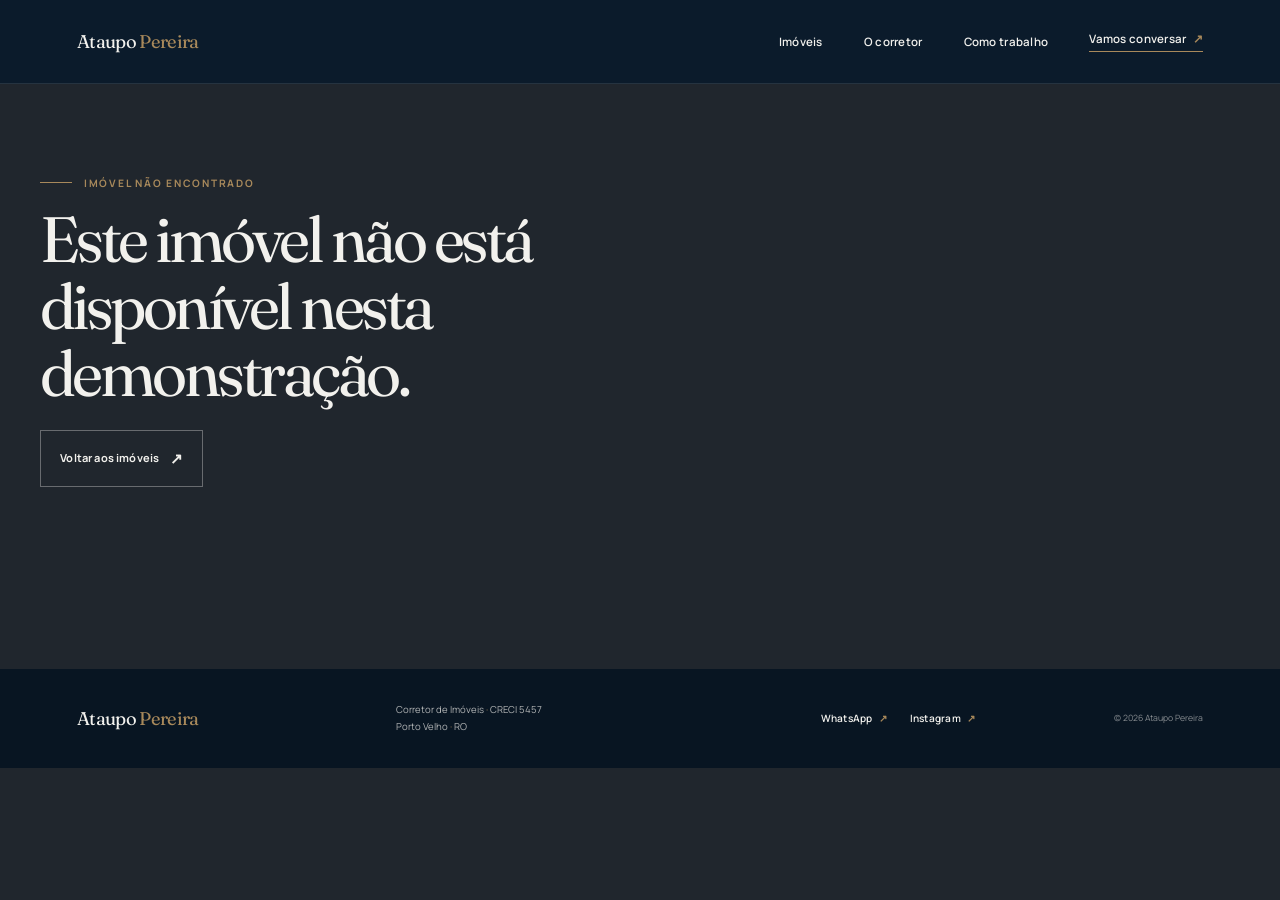
<file: imoveis.html>
<!doctype html>
<html lang="pt-BR">
  <head>
    <meta charset="utf-8">
    <meta name="viewport" content="width=device-width, initial-scale=1">
    <meta name="theme-color" content="#0b1b2b">
    <meta
      name="description"
      content="Conheça os imóveis demonstrativos de Ataupo Pereira em Porto Velho."
    >
    <title>Imóveis | Ataupo Pereira</title>
    <link rel="preconnect" href="https://fonts.googleapis.com">
    <link rel="preconnect" href="https://fonts.gstatic.com" crossorigin>
    <link rel="preconnect" href="https://images.unsplash.com">
    <link
      href="https://fonts.googleapis.com/css2?family=Fraunces:ital,opsz,wght,SOFT,WONK@0,9..144,400,20,1;0,9..144,500,20,1;1,9..144,400,20,1&family=Manrope:wght@400;500;600;700&display=swap"
      rel="stylesheet"
    >
    <link rel="stylesheet" href="./styles.css">
    <script type="module" src="./script.js"></script>
  </head>
  <body>
    <a class="skip-link" href="#conteudo">Pular para o conteúdo</a>

    <header class="site-header">
      <a class="wordmark" href="./index.html#inicio" aria-label="Ataupo Pereira, início">
        <span class="wordmark-name">Ataupo <em>Pereira</em></span>
      </a>

      <button
        class="menu-toggle"
        type="button"
        aria-expanded="false"
        aria-controls="site-nav"
        aria-label="Abrir menu"
      >
        <span></span>
        <span></span>
      </button>

      <nav class="site-nav" id="site-nav" aria-label="Navegação principal">
        <a href="./index.html#imoveis">Imóveis</a>
        <a href="./index.html#sobre">O corretor</a>
        <a href="./index.html#atendimento">Como trabalho</a>
        <a class="nav-contact" href="./index.html#contato">Vamos conversar <span aria-hidden="true">↗</span></a>
      </nav>
    </header>

    <main id="conteudo" class="detail-main">
      <section class="property-detail-section" aria-label="Detalhes do imóvel">
        <div class="detail-section-wrap" id="property-detail" aria-live="polite">
          <p class="detail-loading">Carregando os detalhes do imóvel…</p>
        </div>
        <noscript>
          <p class="detail-loading">Ative o JavaScript para consultar os detalhes demonstrativos deste imóvel.</p>
        </noscript>
      </section>
    </main>

    <footer class="site-footer">
      <a class="footer-name" href="./index.html#inicio">Ataupo <em>Pereira</em></a>
      <p>Corretor de Imóveis <span>·</span> CRECI 5457<br>Porto Velho <span>·</span> RO</p>
      <div class="footer-links">
        <a href="https://wa.me/5569993438033" target="_blank" rel="noopener noreferrer">WhatsApp <span aria-hidden="true">↗</span></a>
        <a href="https://www.instagram.com/corretorataupo/" target="_blank" rel="noopener noreferrer">Instagram <span aria-hidden="true">↗</span></a>
      </div>
      <span class="copyright">© <span id="current-year">2026</span> Ataupo Pereira</span>
    </footer>
  </body>
</html>
</file>
<file: styles.css>
:root {
  color-scheme: dark;
  --navy: #0b1b2b;
  --navy-dark: #081522;
  --graphite: #20262d;
  --charcoal: #343c45;
  --paper: #f2f1ed;
  --paper-light: #f2f1ed;
  --bronze: #a8895b;
  --ink-soft: #b8c0c7;
  --line: rgba(242, 241, 237, 0.16);
  --serif: "Fraunces", Georgia, serif;
  --sans: "Manrope", Arial, sans-serif;
}

* {
  box-sizing: border-box;
}

html {
  scroll-behavior: smooth;
  scroll-padding-top: 5.5rem;
}

body {
  margin: 0;
  background: var(--graphite);
  color: var(--paper);
  font-family: var(--sans);
  -webkit-font-smoothing: antialiased;
}

body,
button,
a {
  -webkit-tap-highlight-color: transparent;
}

a {
  color: inherit;
}

img {
  display: block;
  max-width: 100%;
}

.skip-link {
  position: fixed;
  z-index: 20;
  top: 0.75rem;
  left: 0.75rem;
  padding: 0.8rem 1rem;
  transform: translateY(-180%);
  background: var(--paper-light);
  color: var(--navy);
}

.skip-link:focus {
  transform: translateY(0);
}

.site-header {
  position: relative;
  z-index: 10;
  display: flex;
  min-height: 84px;
  align-items: center;
  justify-content: space-between;
  padding: 0 clamp(1.5rem, 6vw, 6.5rem);
  border-bottom: 1px solid rgba(242, 241, 237, 0.11);
  background: var(--navy);
  color: var(--paper);
}

.wordmark {
  text-decoration: none;
}

.wordmark-name,
.footer-name {
  font-family: var(--serif);
  font-size: 1.15rem;
  letter-spacing: -0.035em;
}

.wordmark-name em,
.footer-name em {
  color: var(--bronze);
  font-weight: 400;
  font-style: normal;
}

.site-nav {
  display: flex;
  align-items: center;
  gap: clamp(1.5rem, 3.2vw, 3.5rem);
}

.site-nav a,
.footer-links a {
  font-size: 0.72rem;
  font-weight: 600;
  letter-spacing: 0.025em;
  text-decoration: none;
  transition: color 180ms ease;
}

.site-nav a:hover,
.footer-links a:hover {
  color: var(--bronze);
}

.site-nav .nav-contact {
  padding-bottom: 0.35rem;
  border-bottom: 1px solid var(--bronze);
}

.nav-contact span,
.footer-links span {
  margin-left: 0.25rem;
  color: var(--bronze);
}

.menu-toggle {
  display: none;
}

.city-hero {
  position: relative;
  display: flex;
  min-height: clamp(470px, calc(100svh - 84px), 780px);
  align-items: flex-end;
  overflow: hidden;
  background: var(--navy);
}

.city-hero-image,
.city-hero-shade {
  position: absolute;
  inset: 0;
  width: 100%;
  height: 100%;
}

.city-hero-image {
  object-fit: cover;
  object-position: center 52%;
}

.city-hero-shade {
  background:
    linear-gradient(90deg, rgba(11, 27, 43, 0.7), rgba(11, 27, 43, 0.12) 76%),
    linear-gradient(0deg, rgba(8, 21, 34, 0.64), transparent 67%);
}

.city-hero-copy {
  position: relative;
  z-index: 1;
  width: min(800px, 100%);
  padding: clamp(2.5rem, 7vw, 6.5rem);
}

.city-hero-copy h1 {
  max-width: 760px;
  margin: 1.15rem 0 0;
  font-family: var(--serif);
  font-size: clamp(2.8rem, 6.6vw, 6rem);
  font-weight: 400;
  letter-spacing: -0.06em;
  line-height: 1.02;
  text-wrap: balance;
}

.city-hero-copy .button {
  margin-top: 1.7rem;
}

.city-hero-caption {
  position: absolute;
  right: clamp(1.5rem, 4vw, 4rem);
  bottom: 1.7rem;
  color: rgba(242, 241, 237, 0.8);
  font-size: 0.58rem;
  letter-spacing: 0.12em;
  text-transform: uppercase;
}

.eyebrow {
  display: flex;
  align-items: center;
  gap: 0.75rem;
  margin: 0;
  color: var(--bronze);
  font-size: 0.64rem;
  font-weight: 700;
  letter-spacing: 0.17em;
  text-transform: uppercase;
}

.eyebrow-rule {
  width: 32px;
  height: 1px;
  background: var(--bronze);
}

.button-hero-contact,
.button-detail-contact {
  display: inline-flex;
  align-items: center;
  justify-content: center;
  gap: 0.8rem;
  border-color: var(--bronze);
  background: var(--bronze);
  color: var(--navy);
  text-decoration: none;
}

.button-hero-contact:hover,
.button-detail-contact:hover {
  border-color: #b89a6b;
  background: #b89a6b;
}

.button {
  display: inline-flex;
  min-height: 50px;
  align-items: center;
  justify-content: center;
  gap: 1.25rem;
  padding: 0.85rem 1.2rem;
  border: 1px solid transparent;
  font-size: 0.69rem;
  font-weight: 700;
  letter-spacing: 0.015em;
  text-decoration: none;
  transition: background-color 180ms ease, color 180ms ease, border-color 180ms ease, transform 180ms ease;
}

.button:hover {
  transform: translateY(-2px);
}

.button span {
  font-size: 0.95rem;
}

.button-dark {
  background: var(--navy);
  color: var(--paper-light);
}

.button-dark:hover {
  background: var(--charcoal);
}

.button-light {
  border-color: rgba(242, 241, 237, 0.45);
  background: rgba(11, 27, 43, 0.28);
  color: var(--paper);
}

.button-light:hover {
  border-color: var(--paper);
  background: rgba(242, 241, 237, 0.12);
}

.section-wrap {
  width: min(1200px, calc(100% - 3rem));
  margin-inline: auto;
}

.properties {
  width: 100%;
  max-width: none;
  margin: 0;
  padding-block: clamp(6.5rem, 12vw, 11rem);
  padding-inline: max(1.5rem, calc((100% - 1200px) / 2));
  background: var(--navy);
}

.section-heading {
  display: flex;
  align-items: flex-end;
  justify-content: space-between;
  gap: 3rem;
  margin-bottom: clamp(4rem, 8vw, 7rem);
}

.section-heading h2,
.process h2 {
  max-width: 680px;
  margin: 1rem 0 0;
  font-family: var(--serif);
  font-size: clamp(2.6rem, 5vw, 4.8rem);
  font-weight: 400;
  letter-spacing: -0.06em;
  line-height: 1.03;
}

.section-heading h2 em,
.process h2 em {
  color: var(--bronze);
  font-weight: 400;
  font-style: normal;
}

.section-intro {
  max-width: 315px;
  margin: 0 0 0.2rem;
  color: var(--ink-soft);
  font-size: 0.77rem;
  line-height: 1.8;
}

.property {
  display: grid;
  grid-template-columns: minmax(0, 1.32fr) minmax(250px, 0.68fr);
  align-items: center;
  gap: 0;
  margin-bottom: 2rem;
  overflow: hidden;
  border: 1px solid rgba(242, 241, 237, 0.1);
  background: var(--graphite);
  transition: border-color 220ms ease, background-color 220ms ease;
}

.property:hover {
  border-color: rgba(168, 137, 91, 0.6);
  background: #252d35;
}

.property-list {
  display: grid;
  gap: 2rem;
}

.property:last-of-type {
  margin-bottom: 0;
}

.property-image {
  position: relative;
  display: block;
  margin: 0;
  overflow: hidden;
  background: var(--charcoal);
}

.property-image::after {
  position: absolute;
  inset: 0;
  border: 1px solid rgba(242, 241, 237, 0.06);
  content: "";
  pointer-events: none;
}

.property-image img {
  width: 100%;
  height: 100%;
  min-height: 330px;
  aspect-ratio: 1.36;
  object-fit: cover;
  transition: transform 350ms ease;
}

.property:hover .property-image img {
  transform: scale(1.025);
}

.image-number {
  position: absolute;
  right: 0;
  bottom: 0;
  padding: 0.8rem 1rem;
  background: var(--navy);
  color: var(--paper);
  font-size: 0.58rem;
  letter-spacing: 0.12em;
}

.property-copy {
  display: flex;
  min-height: 100%;
  flex-direction: column;
  align-items: flex-start;
  justify-content: center;
  padding: clamp(1.5rem, 4vw, 4rem);
}

.property-type {
  margin: 0 0 1.1rem;
  color: var(--bronze);
  font-size: 0.6rem;
  font-weight: 700;
  letter-spacing: 0.15em;
  text-transform: uppercase;
}

.property-type span {
  padding: 0 0.3rem;
  color: var(--bronze);
}

.property-copy h3 {
  margin: 0;
  font-family: var(--serif);
  font-size: clamp(1.8rem, 2.7vw, 2.9rem);
  font-weight: 400;
  letter-spacing: -0.055em;
  line-height: 1.05;
}

.property-title-link {
  text-decoration: none;
  transition: color 180ms ease;
}

.property-title-link:hover {
  color: var(--bronze);
}

.property-price {
  display: flex;
  flex-wrap: wrap;
  align-items: baseline;
  gap: 0.55rem;
  margin: 1.2rem 0 1.35rem;
  font-family: var(--serif);
  font-size: clamp(1.35rem, 2.2vw, 1.8rem);
}

.property-price span {
  color: var(--ink-soft);
  font-family: var(--sans);
  font-size: 0.55rem;
  letter-spacing: 0.03em;
}

.property-facts {
  display: flex;
  flex-wrap: wrap;
  gap: 0.55rem 1.1rem;
  padding-block: 0.9rem;
  border-top: 1px solid var(--line);
  border-bottom: 1px solid var(--line);
  color: rgba(242, 241, 237, 0.76);
  font-size: 0.67rem;
}

.button-property {
  display: inline-flex;
  align-items: center;
  gap: 0.65rem;
  margin-top: 1.5rem;
  border-color: rgba(242, 241, 237, 0.34);
  background: transparent;
  color: var(--paper);
}

.button-property:hover {
  border-color: var(--bronze);
  background: var(--bronze);
  color: var(--navy);
}

.property-links {
  display: flex;
  flex-wrap: wrap;
  gap: 0.65rem;
}

.detail-main {
  min-height: 65svh;
  background: var(--graphite);
}

.property-detail-section {
  padding: clamp(3rem, 7vw, 6.5rem) 1.5rem;
}

.detail-section-wrap {
  width: min(1200px, 100%);
  margin-inline: auto;
}

.detail-back {
  display: inline-flex;
  align-items: center;
  gap: 0.6rem;
  margin-bottom: 2rem;
  color: var(--ink-soft);
  font-size: 0.75rem;
  text-decoration: none;
  transition: color 180ms ease;
}

.detail-back:hover {
  color: var(--bronze);
}

.property-detail-grid {
  display: grid;
  grid-template-columns: minmax(0, 1.15fr) minmax(320px, 0.85fr);
  align-items: start;
  gap: clamp(2rem, 6vw, 5.5rem);
}

.detail-gallery-label {
  margin-bottom: 0.8rem;
}

.detail-photo {
  margin: 0;
  overflow: hidden;
  border: 1px solid rgba(242, 241, 237, 0.13);
  background: var(--charcoal);
}

.detail-photo-frame {
  position: relative;
  aspect-ratio: 1;
  overflow: hidden;
}

.detail-photo-image {
  width: 100%;
  height: 100%;
  object-fit: cover;
}

.detail-photo-button {
  position: absolute;
  top: 50%;
  display: grid;
  width: 2.75rem;
  aspect-ratio: 1;
  place-items: center;
  border: 1px solid rgba(242, 241, 237, 0.55);
  border-radius: 50%;
  background: rgba(11, 27, 43, 0.78);
  color: var(--paper);
  cursor: pointer;
  font-size: 1.15rem;
  transform: translateY(-50%);
  transition: background 180ms ease, border-color 180ms ease;
}

.detail-photo-button:hover {
  border-color: var(--bronze);
  background: var(--navy);
}

.detail-photo-button:focus-visible {
  outline: 2px solid var(--bronze);
  outline-offset: 3px;
}

.detail-photo-previous {
  left: 1rem;
}

.detail-photo-next {
  right: 1rem;
}

.detail-photo-count {
  position: absolute;
  bottom: 1rem;
  left: 50%;
  padding: 0.45rem 0.65rem;
  background: rgba(11, 27, 43, 0.78);
  color: var(--paper);
  font-size: 0.65rem;
  letter-spacing: 0.08em;
  transform: translateX(-50%);
}

.detail-photo img {
  width: 100%;
}

.detail-photo figcaption {
  padding: 0.8rem 1rem;
  color: var(--ink-soft);
  font-size: 0.62rem;
}

.property-detail-copy {
  padding-block: 0.5rem;
}

.property-detail-copy h1,
.property-not-found h1 {
  margin: 0.9rem 0 0;
  font-family: var(--serif);
  font-size: clamp(2.5rem, 5vw, 4.5rem);
  font-weight: 400;
  letter-spacing: -0.055em;
  line-height: 1.04;
}

.property-detail-price {
  margin: 1.1rem 0 1.5rem;
  color: var(--paper);
  font-family: var(--serif);
  font-size: 1.85rem;
}

.property-detail-price span {
  margin-left: 0.45rem;
  color: var(--ink-soft);
  font-family: var(--sans);
  font-size: 0.62rem;
}

.property-location {
  display: grid;
  gap: 0.35rem;
  margin: 0;
  font-size: 0.82rem;
}

.property-location > span,
.property-location small {
  color: var(--ink-soft);
  font-size: 0.63rem;
}

.detail-divider {
  height: 1px;
  margin: 1.6rem 0;
  background: var(--line);
}

.property-detail-copy h2 {
  margin: 1.45rem 0 0.65rem;
  font-family: var(--serif);
  font-size: 1.42rem;
  font-weight: 400;
}

.property-description {
  margin: 0;
  color: rgba(242, 241, 237, 0.78);
  font-size: 0.79rem;
  line-height: 1.8;
}

.detail-facts {
  display: flex;
  flex-wrap: wrap;
  gap: 0.55rem;
  margin: 0;
  padding: 0;
  list-style: none;
}

.detail-facts li {
  padding: 0.55rem 0.7rem;
  border: 1px solid var(--line);
  color: rgba(242, 241, 237, 0.84);
  font-size: 0.67rem;
}

.button-detail-contact {
  margin-top: 1.8rem;
}

.detail-loading,
.property-not-found {
  color: var(--ink-soft);
  font-size: 0.8rem;
  line-height: 1.8;
}

.property-not-found h1 {
  max-width: 700px;
  color: var(--paper);
}

.property-not-found .button {
  margin-top: 1.5rem;
}

.property-reverse {
  grid-template-columns: minmax(250px, 0.68fr) minmax(0, 1.32fr);
}

.property-reverse .property-image {
  grid-column: 2;
  grid-row: 1;
}

.property-reverse .property-copy {
  grid-column: 1;
  grid-row: 1;
}

.property-third {
  grid-template-columns: minmax(0, 1.32fr) minmax(250px, 0.68fr);
}

.property-third .property-image img {
  aspect-ratio: 1.36;
}

.demo-note {
  margin: 1rem 0 0;
  color: var(--ink-soft);
  font-size: 0.62rem;
  line-height: 1.7;
}

.demo-note span {
  margin-right: 0.3rem;
  color: var(--bronze);
}

.about {
  padding: 0 clamp(1.5rem, 7vw, 7rem);
}

.about-panel {
  position: relative;
  display: grid;
  min-height: 610px;
  grid-template-columns: minmax(0, 1.05fr) minmax(0, 0.95fr);
  overflow: hidden;
  background: var(--navy-dark);
  color: var(--paper-light);
}

.about-copy {
  position: relative;
  z-index: 2;
  width: auto;
  padding: clamp(3rem, 7vw, 6.5rem);
}

.eyebrow-light {
  color: #cfb48a;
}

.about-copy h2,
.contact h2 {
  max-width: 640px;
  margin: 1.35rem 0 0;
  font-family: var(--serif);
  font-size: clamp(2.6rem, 5.1vw, 5rem);
  font-weight: 400;
  letter-spacing: -0.06em;
  line-height: 1.03;
}

.about-copy h2 em,
.contact h2 em {
  color: var(--bronze);
  font-weight: 400;
  font-style: normal;
}

.about-description {
  max-width: 355px;
  margin: 1.5rem 0 0;
  color: rgba(242, 241, 237, 0.78);
  font-size: 0.82rem;
  line-height: 1.85;
}

.about-identity {
  display: grid;
  gap: 0.42rem;
  margin-top: 2rem;
}

.about-identity span:first-child {
  font-family: var(--serif);
  font-size: 1.38rem;
}

.about-identity span:not(:first-child) {
  color: rgba(242, 241, 237, 0.68);
  font-size: 0.63rem;
  letter-spacing: 0.035em;
}

.about-identity i {
  padding-inline: 0.2rem;
  color: var(--bronze);
  font-style: normal;
}

.button-outline {
  margin-top: 2rem;
  border-color: rgba(242, 241, 237, 0.5);
  color: var(--paper-light);
}

.button-outline:hover {
  border-color: var(--bronze);
  background: var(--bronze);
  color: var(--navy);
}

.about-portrait {
  position: relative;
  min-height: 100%;
  background-image:
    linear-gradient(90deg, var(--navy-dark) 0%, rgba(8, 21, 34, 0.12) 24%, transparent 60%),
    url("./assets/hero2.png");
  background-position: center, right center;
  background-repeat: no-repeat;
  background-size: cover;
}

.about-mark {
  position: absolute;
  right: 1.5rem;
  bottom: 1.5rem;
  color: rgba(242, 241, 237, 0.65);
  font-size: 0.53rem;
  letter-spacing: 0.15em;
}

.process {
  display: grid;
  grid-template-columns: 0.9fr 1.1fr;
  gap: 5rem;
  padding-block: clamp(6.5rem, 12vw, 11rem);
}

.process-heading .eyebrow {
  max-width: 360px;
  line-height: 1.8;
}

.process h2 {
  max-width: 420px;
}

.steps {
  display: grid;
  grid-template-columns: repeat(3, 1fr);
  gap: 1.5rem;
  margin: 0;
  padding: 0;
  list-style: none;
}

.steps li {
  padding-top: 0.85rem;
  border-top: 1px solid var(--bronze);
}

.step-number {
  color: var(--bronze);
  font-family: var(--serif);
  font-size: 0.93rem;
}

.steps h3 {
  margin: 2rem 0 0;
  font-family: var(--serif);
  font-size: 1.36rem;
  font-weight: 400;
  letter-spacing: -0.025em;
  line-height: 1.2;
}

.steps p {
  margin: 0.8rem 0 0;
  color: var(--ink-soft);
  font-size: 0.68rem;
  line-height: 1.8;
}

.contact {
  position: relative;
  overflow: hidden;
  background: var(--navy-dark);
  color: var(--paper-light);
}

.contact-inner {
  position: relative;
  z-index: 1;
  width: min(860px, calc(100% - 3rem));
  margin-inline: auto;
  padding: clamp(5rem, 10vw, 9.5rem) 0;
  text-align: center;
}

.contact .eyebrow {
  justify-content: center;
}

.contact h2 {
  max-width: 780px;
  margin-inline: auto;
  font-size: clamp(3rem, 6vw, 6rem);
}

.contact-inner > p:not(.eyebrow) {
  margin: 1.2rem 0 0;
  color: rgba(242, 241, 237, 0.74);
  font-size: 0.8rem;
}

.button-bronze {
  margin-top: 2rem;
  background: var(--bronze);
  color: var(--navy-dark);
}

.button-bronze:hover {
  background: #b89a6b;
}

.contact-rule {
  display: block;
  width: 48px;
  height: 1px;
  margin: 3.2rem auto 1.1rem;
  background: rgba(168, 137, 91, 0.72);
}

.contact-signature {
  font-family: var(--serif);
  font-size: 1.1rem;
}

.contact-signature em {
  color: var(--bronze);
  font-style: normal;
}

.site-footer {
  display: grid;
  grid-template-columns: 1.1fr 1.5fr 1fr auto;
  align-items: center;
  gap: 2rem;
  padding: 2rem clamp(1.5rem, 6vw, 6.5rem);
  background: var(--navy-dark);
  color: var(--paper-light);
}

.footer-name {
  text-decoration: none;
}

.site-footer > p {
  margin: 0;
  color: rgba(242, 241, 237, 0.72);
  font-size: 0.6rem;
  line-height: 1.8;
}

.site-footer > p span {
  color: var(--bronze);
}

.footer-links {
  display: flex;
  gap: 1.4rem;
}

.footer-links a {
  font-size: 0.63rem;
}

.copyright {
  color: rgba(242, 241, 237, 0.54);
  font-size: 0.54rem;
  white-space: nowrap;
}

:focus-visible {
  outline: 2px solid var(--bronze);
  outline-offset: 4px;
}

@media (min-width: 1500px) {
  .city-hero {
    min-height: 780px;
  }
}

@media (max-width: 1100px) {
  .city-hero {
    min-height: min(64svh, 620px);
  }

  .city-hero-image {
    object-position: center 48%;
  }
}

@media (max-width: 1000px) {
  .section-heading {
    align-items: flex-start;
  }

  .property {
    grid-template-columns: minmax(0, 1.1fr) minmax(250px, 0.9fr);
  }

  .property-reverse {
    grid-template-columns: minmax(250px, 0.9fr) minmax(0, 1.1fr);
  }

  .property-detail-grid {
    grid-template-columns: minmax(0, 1.05fr) minmax(280px, 0.95fr);
    gap: 2rem;
  }

  .process {
    grid-template-columns: 1fr;
    gap: 3rem;
  }

  .site-footer {
    grid-template-columns: 1fr 1.4fr 1fr;
  }

  .copyright {
    grid-column: 1 / -1;
  }
}

@media (max-width: 900px) {
  .about-panel {
    grid-template-columns: 1fr;
    min-height: 0;
  }

  .about-copy {
    padding: clamp(2.5rem, 7vw, 4rem);
  }

  .about-portrait {
    min-height: clamp(260px, 42vw, 370px);
    background-position: center, right 24%;
  }

  .property-detail-grid {
    grid-template-columns: 1fr;
    gap: 2rem;
  }

}

@media (max-width: 700px) {
  html {
    scroll-padding-top: 4.5rem;
  }

  .site-header {
    min-height: 72px;
    padding-inline: 1.25rem;
  }

  .wordmark-name {
    font-size: 1.03rem;
  }

  .menu-toggle {
    display: grid;
    width: 44px;
    height: 44px;
    align-content: center;
    justify-items: center;
    gap: 6px;
    border: 1px solid rgba(242, 241, 237, 0.28);
    background: transparent;
    cursor: pointer;
  }

  .menu-toggle span {
    width: 17px;
    height: 1px;
    background: var(--paper);
    transition: transform 180ms ease;
  }

  .menu-toggle[aria-expanded="true"] span:first-child {
    transform: translateY(3.5px) rotate(45deg);
  }

  .menu-toggle[aria-expanded="true"] span:last-child {
    transform: translateY(-3.5px) rotate(-45deg);
  }

  .site-nav {
    position: absolute;
    top: 100%;
    right: 0;
    left: 0;
    display: flex;
    align-items: stretch;
    flex-direction: column;
    gap: 0;
    max-height: 0;
    padding: 0.5rem 1.25rem 1rem;
    overflow: hidden;
    visibility: hidden;
    border-bottom: 0 solid rgba(242, 241, 237, 0.12);
    background: var(--navy);
    opacity: 0;
    transform: translateY(-0.4rem);
    transition: max-height 220ms ease, opacity 180ms ease, transform 220ms ease, visibility 220ms ease, border-width 220ms ease;
  }

  .site-nav.is-open {
    max-height: 20rem;
    visibility: visible;
    border-bottom-width: 1px;
    opacity: 1;
    transform: translateY(0);
  }

  .site-nav a {
    padding: 0.9rem 0;
    border-bottom: 1px solid rgba(242, 241, 237, 0.1);
  }

  .site-nav .nav-contact {
    align-self: flex-start;
    border-bottom: 1px solid var(--bronze);
  }

  .city-hero {
    min-height: 470px;
  }

  .city-hero-image {
    object-position: center 52%;
  }

  .city-hero-shade {
    background: linear-gradient(0deg, rgba(8, 21, 34, 0.78), rgba(11, 27, 43, 0.05) 90%);
  }

  .city-hero-copy {
    padding: 2.5rem 1.5rem 3.2rem;
  }

  .city-hero-copy h1 {
    font-size: clamp(2.6rem, 10vw, 4rem);
  }

  .city-hero-caption {
    display: none;
  }

  .button {
    min-height: 46px;
    gap: 0.65rem;
    padding: 0.75rem 0.85rem;
    font-size: 0.62rem;
  }

  .section-wrap {
    width: calc(100% - 2.5rem);
  }

  .properties {
    padding-block: 5.5rem;
  }

  .properties.section-wrap {
    width: 100%;
    margin: 0;
    padding-inline: 1.25rem;
  }

  .section-heading {
    display: block;
    margin-bottom: 3.5rem;
  }

  .section-heading h2,
  .process h2 {
    font-size: clamp(2.7rem, 10vw, 4rem);
  }

  .section-intro {
    max-width: 370px;
    margin-top: 1.15rem;
  }

  .property,
  .property-reverse,
  .property-third {
    grid-template-columns: 1fr;
    gap: 0;
    margin-bottom: 1.5rem;
    padding-left: 0;
  }

  .property-image,
  .property-reverse .property-image,
  .property-reverse .property-copy {
    grid-row: auto;
    grid-column: auto;
  }

  .property-image {
    min-height: auto;
  }

  .property-image img {
    aspect-ratio: 1.18;
    min-height: 0;
  }

  .property-third .property-image img {
    aspect-ratio: 1.18;
  }

  .property-copy {
    min-height: 0;
    padding: 1.35rem;
  }

  .property-links {
    gap: 0.45rem;
  }

  .property-links .button {
    margin-top: 1.15rem;
    padding-inline: 0.7rem;
  }

  .property-copy h3 {
    font-size: clamp(2rem, 8vw, 2.6rem);
  }

  .property-detail-section {
    padding: 2rem 1.25rem 3.5rem;
  }

  .demo-note {
    margin-top: -1.2rem;
  }

  .about {
    padding-inline: 1rem;
  }

  .about-panel {
    min-height: 0;
  }

  .about-copy {
    padding: 2.7rem 1.4rem;
  }

  .about-copy h2,
  .contact h2 {
    font-size: clamp(2.8rem, 10vw, 4.3rem);
  }

  .about-description {
    max-width: 285px;
    font-size: 0.76rem;
  }

  .about-identity {
    margin-top: 1.45rem;
  }

  .about-portrait {
    min-height: 245px;
    background-position: center, right 20%;
  }

  .about-mark {
    right: 0.85rem;
    bottom: 0.85rem;
    font-size: 0.45rem;
  }

  .process {
    gap: 2.5rem;
    padding-block: 5.5rem;
  }

  .steps {
    grid-template-columns: 1fr;
    gap: 1.8rem;
  }

  .steps li {
    display: grid;
    grid-template-columns: 2.5rem 1fr;
    column-gap: 0.65rem;
    padding-top: 0.9rem;
  }

  .step-number {
    grid-row: 1 / span 2;
  }

  .steps h3 {
    margin: 0;
    font-size: 1.35rem;
  }

  .steps p {
    margin-top: 0.45rem;
  }

  .contact-inner {
    width: calc(100% - 2.5rem);
    padding-block: 5.5rem;
  }

  .contact .eyebrow {
    font-size: 0.55rem;
    letter-spacing: 0.12em;
  }

  .contact-inner > p:not(.eyebrow) {
    font-size: 0.73rem;
  }

  .site-footer {
    grid-template-columns: 1fr 1fr;
    gap: 1.2rem 1rem;
    padding: 1.6rem 1.25rem;
  }

  .footer-name {
    font-size: 1.03rem;
  }

  .site-footer > p {
    grid-row: 2;
    grid-column: 1 / -1;
  }

  .footer-links {
    justify-content: flex-end;
    gap: 0.9rem;
  }

  .footer-links a {
    font-size: 0.57rem;
  }

  .copyright {
    grid-column: 1 / -1;
  }
}

@media (max-width: 380px) {
  .city-hero-copy h1 {
    font-size: 2.5rem;
  }
}

@media (prefers-reduced-motion: reduce) {
  *,
  *::before,
  *::after {
    scroll-behavior: auto !important;
    transition-duration: 0.01ms !important;
  }
}
</file>
